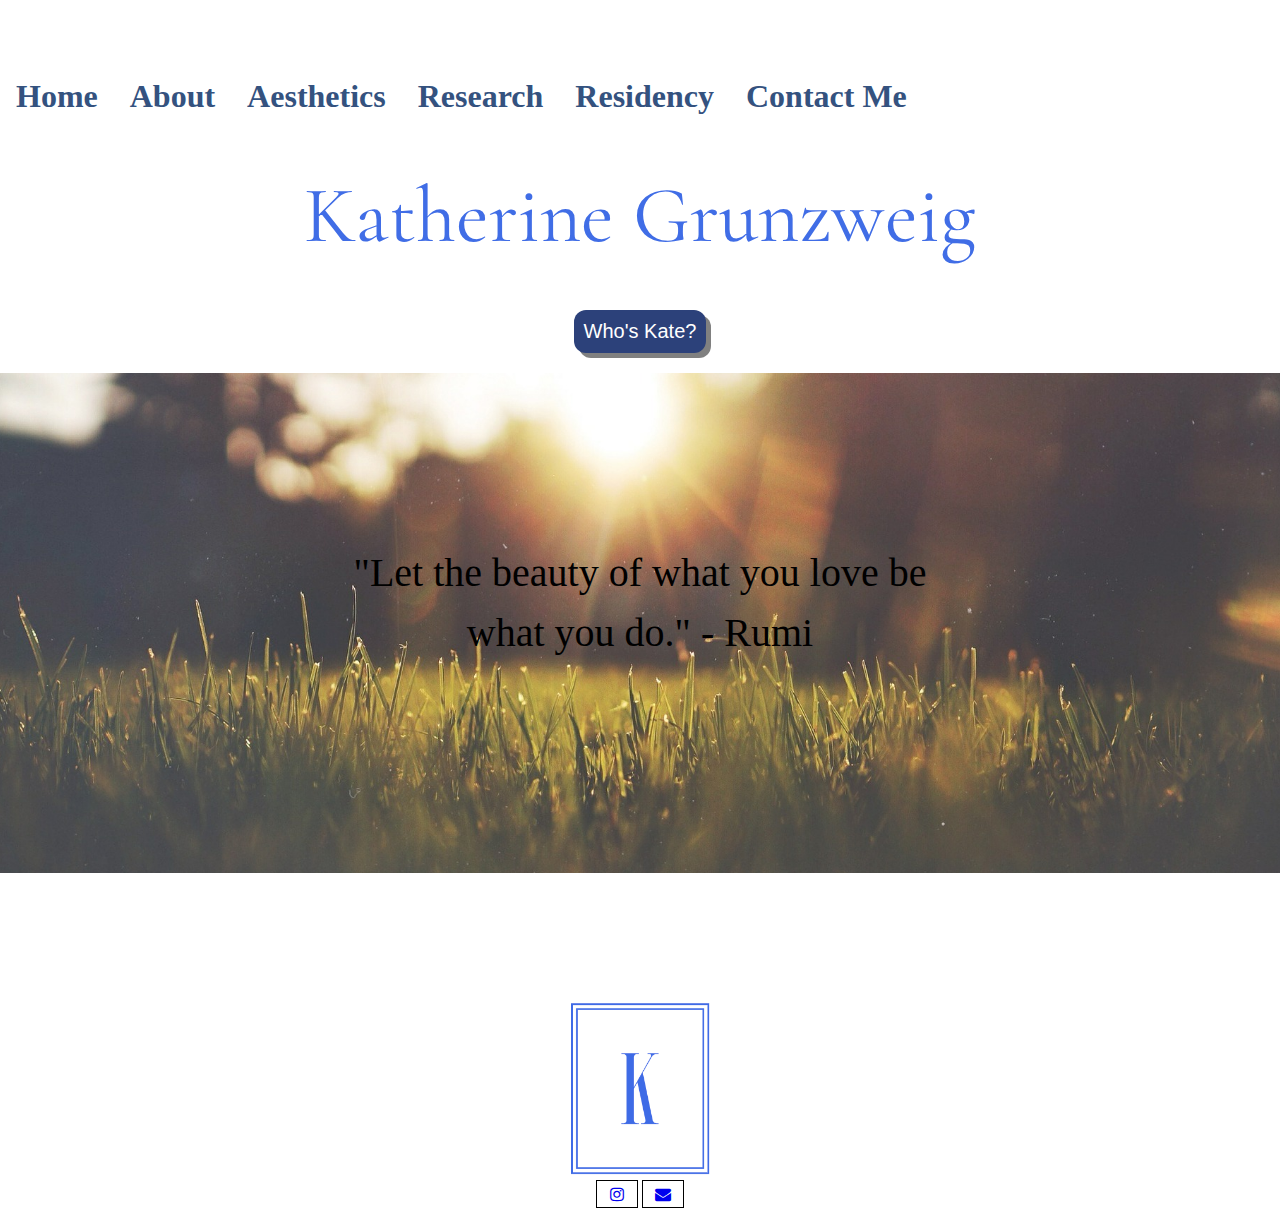
<file: index.html>
<!DOCTYPE html>
<html lang="en" dir="ltr">
<head>
  <meta charset="utf-8">
  <meta name="viewport" content="width=device-width, initial-scale=1.0">
  <link rel="stylesheet" type="text/css" href="css/html5reset.css">
  <!-- <link rel="stylesheet" type="text/css" href="css/"> -->
  <link rel= "stylesheet" type= "text/css" href="css/style.css">
  <link rel="stylesheet" href="https://cdnjs.cloudflare.com/ajax/libs/font-awesome/4.7.0/css/font-awesome.min.css">
  <link href='https://fonts.googleapis.com/css?family=Cormorant%20Garamond' rel='stylesheet'>
  <title>Home</title>
  <script>
  var i = 0;
  var txt = "Hi! I'm Kate Grunzweig: MD Plastic Surgery Resident.  I'm a third year integrated resident in Cleveland, Ohio. Click around my website to see what I'm up to, the latest beauty product trends, and more!"; /* The text */
  var speed = 50; /* The speed/duration of the effect in milliseconds */

  function typeWriter() {
    if (i < txt.length) {
      document.getElementById("typewriter").innerHTML += txt.charAt(i);
      i++;
      setTimeout(typeWriter, speed);}
    }
      </script>
<!-- https://www.w3schools.com/howto/howto_js_typewriter.asp -->
<script>
function topnavfunc() {
  var x = document.getElementById("myTopnav");
  if (x.className === "topnav") {
    x.className += " responsive";
  } else {
    x.className = "topnav";
  }
}
// https://www.w3schools.com/howto/howto_js_topnav_responsive.asp
</script>
</head>

<body>

<header>
  <a href="#content" class="skip">Skip to content</a>
  <div class = "topnav" id="myTopnav">

      <a href = "index.html" class = "active">Home</a>
      <a href = "about.html" >About</a>
      <a href = "aesthetics.html">Aesthetics</a>
      <a href = "research.html">Research</a>
      <a href = "residency.html">Residency</a>
      <a href = "form.html">Contact Me</a>
      <a href="javascript:void(0);" class="icon" onclick="topnavfunc()" aria-label="hamburger">
    <i class="fa fa-bars"></i>
  </a>

  </div>
</header>

<main id="content">

  <h1>Katherine Grunzweig</h1>
  <div class= "hometext">
  <p id = "typewriter"></p>
  <button type = "button" onclick = "typeWriter()">Who's Kate?</button>
<!-- https://www.w3schools.com/howto/howto_js_typewriter.asp --></div>
  <br>
  <div class = "hometext">
  </div>
  <div class = "parallax">
  <div class = "text-box"><h2>"Let the beauty of what you love be what you do." - Rumi </h2>
  </div>

  </div>





</main>

<footer>

  <img src="images/browsericon.png" class = "image3" alt = "Kate's icon">
  <a href="https://www.instagram.com/drkaty.plasticsurgery/" class="fa fa-instagram" aria-label="instagram"></a>
  <a href="mailto:k.a.grunzweig@gmail.com" class="fa fa-envelope" aria-label="email"></a>

</footer>
</body>
</html>
</file>
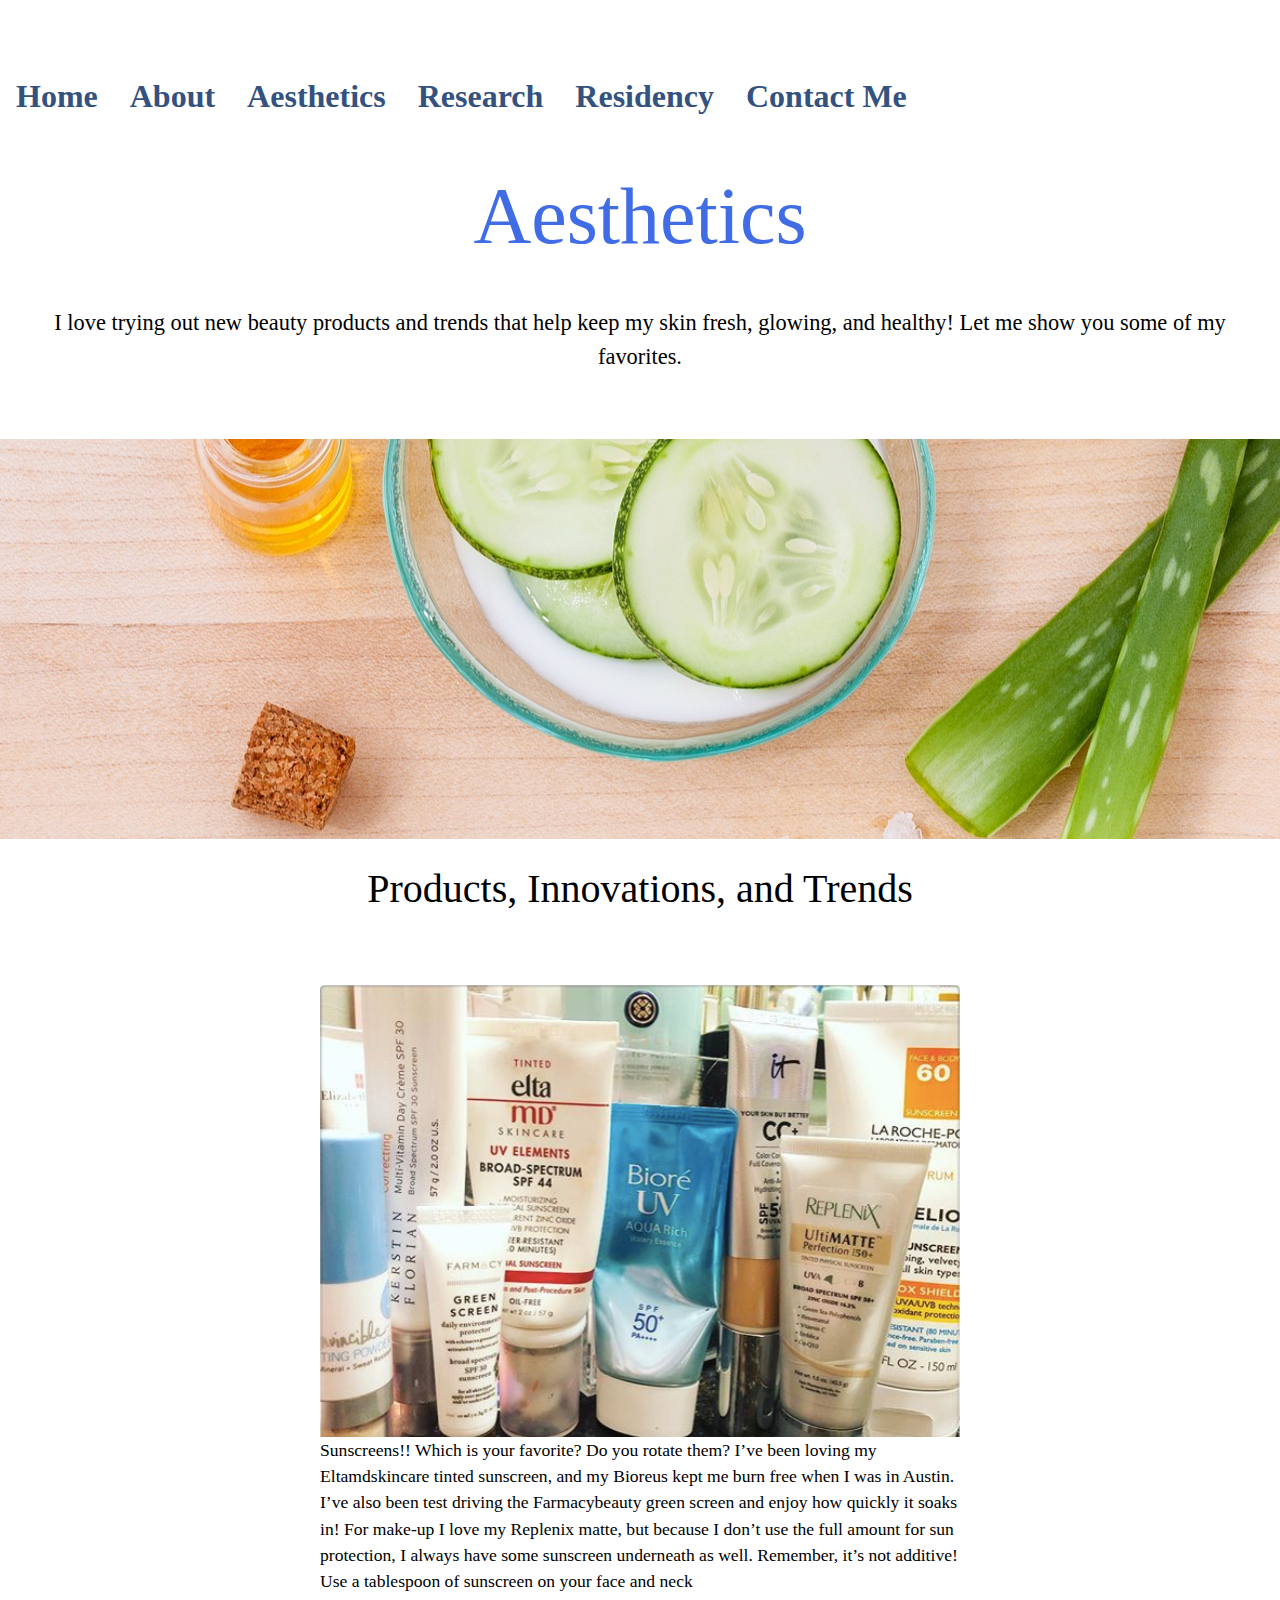
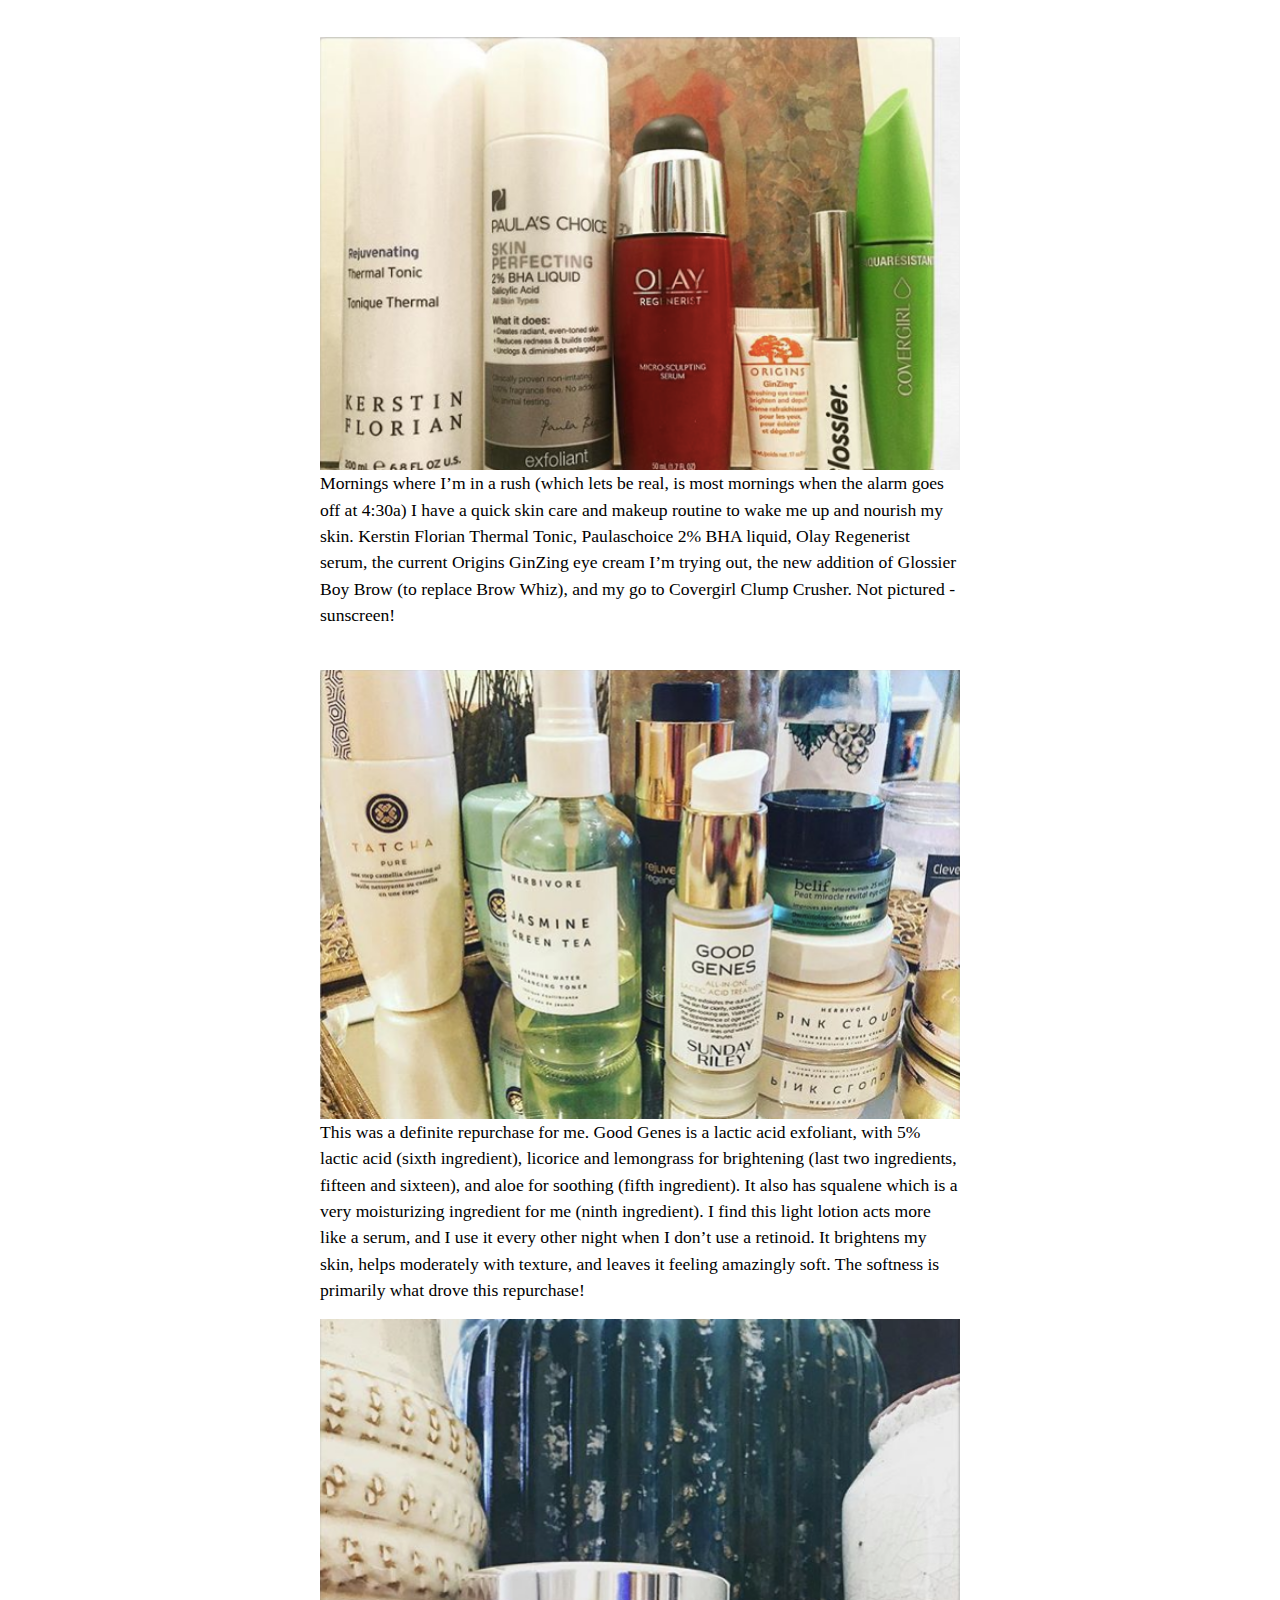
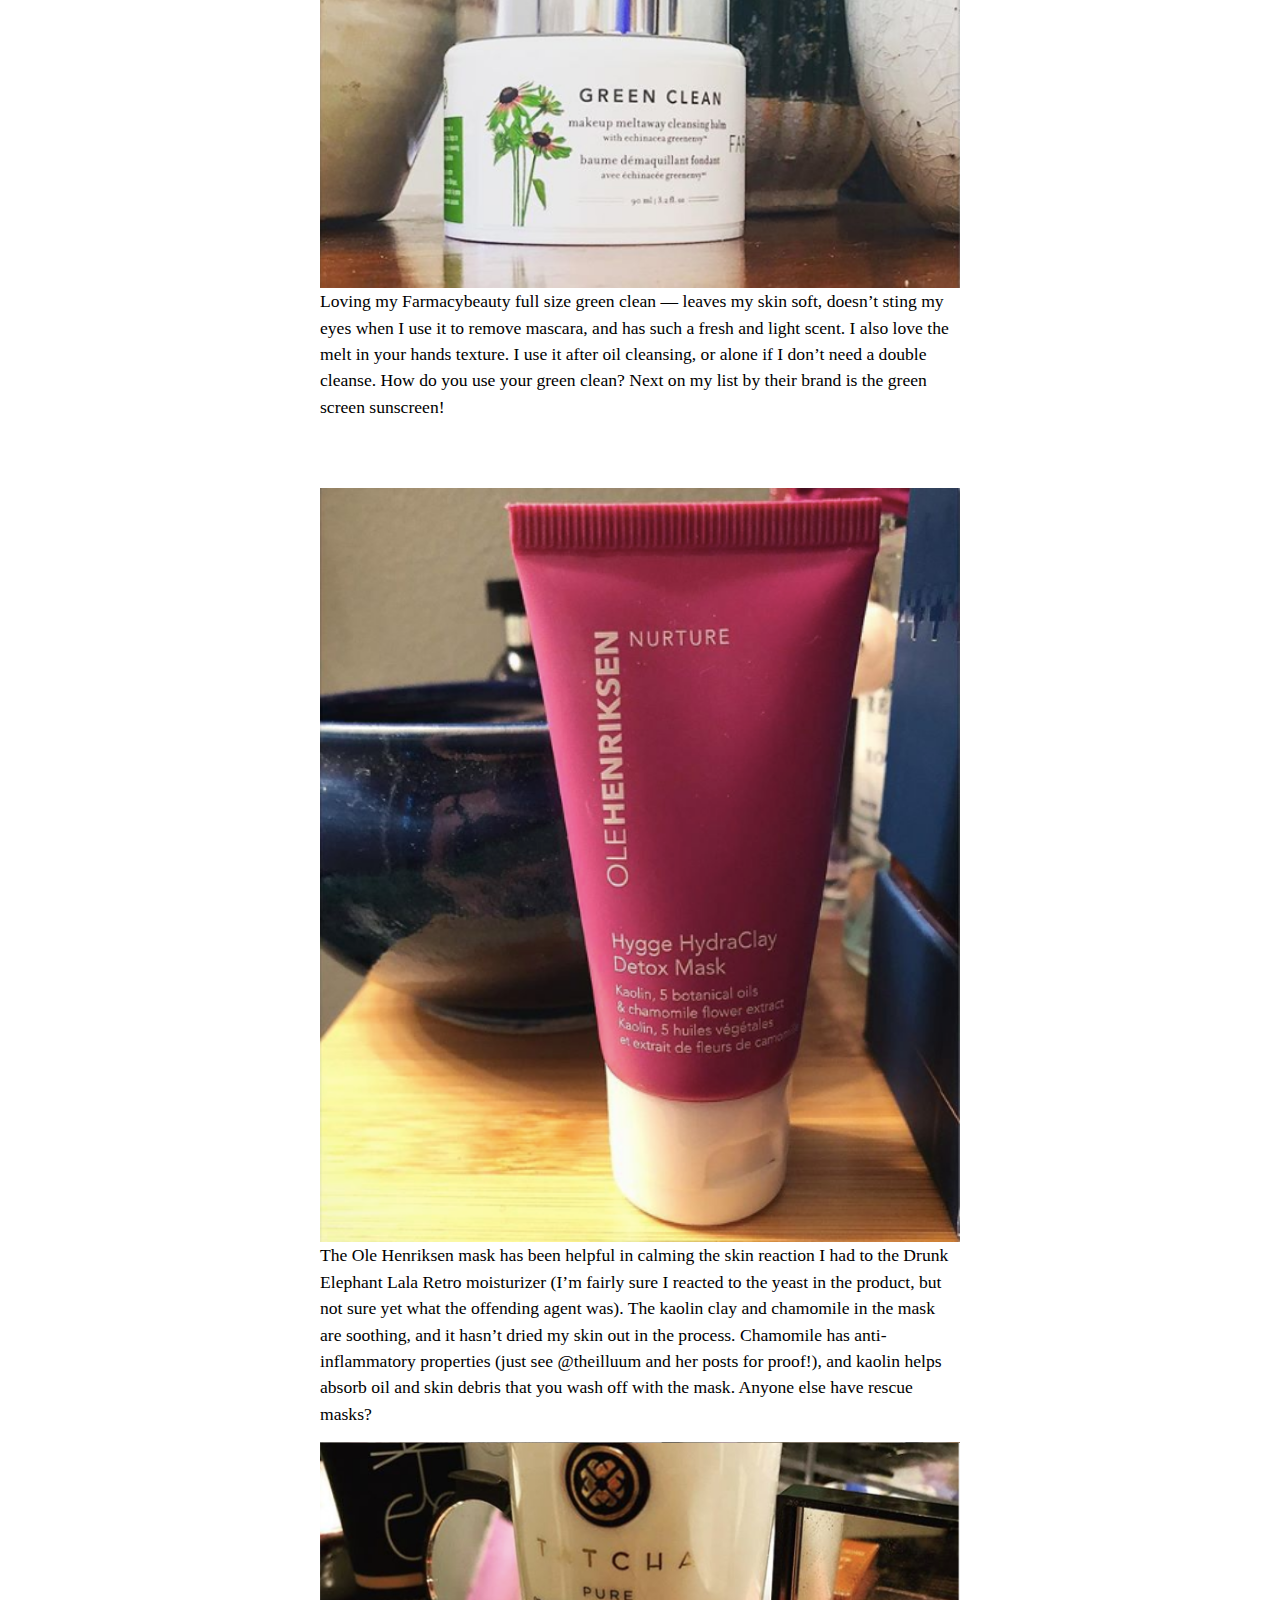
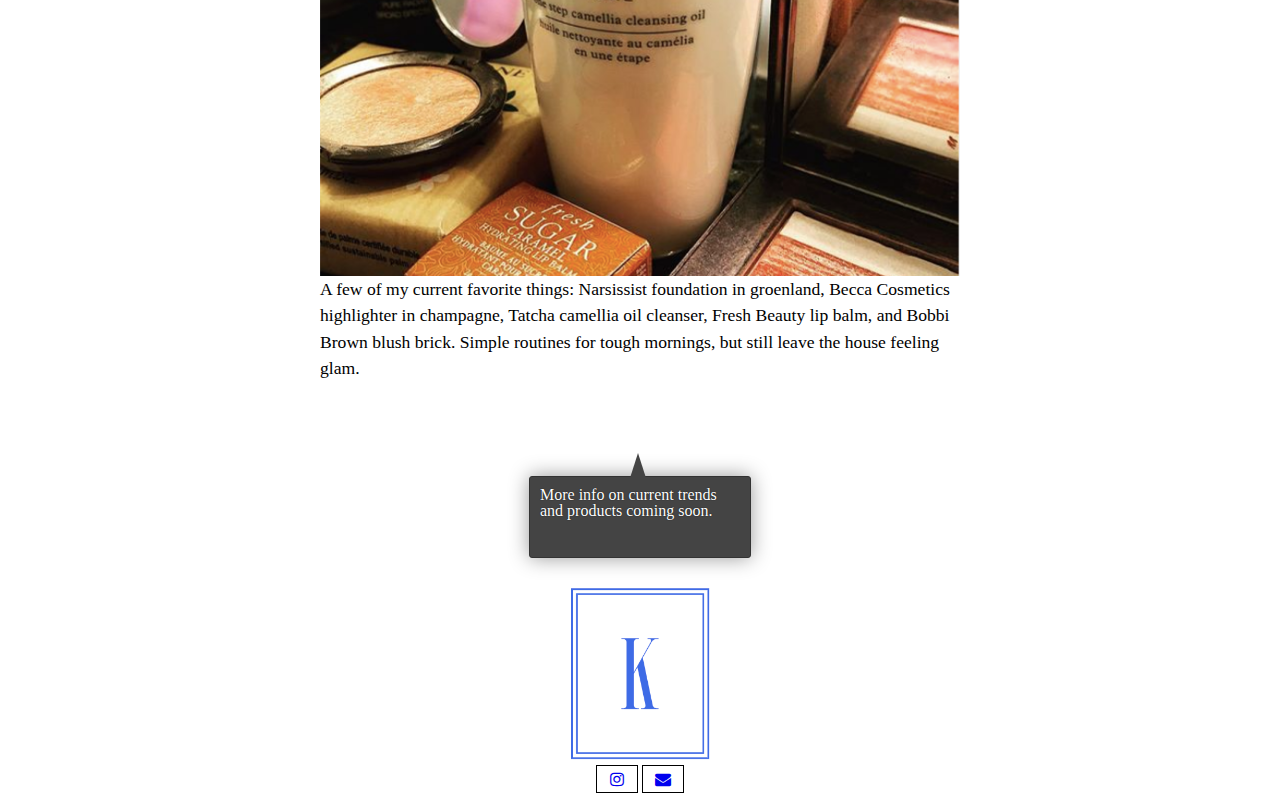
<file: aesthetics.html>
<!DOCTYPE html>
<html lang="en" dir="ltr">
  <head>
    <meta charset="utf-8">
    <meta name="viewport" content="width=device-width, initial-scale=1.0">
    <link rel="stylesheet" type="text/css" href="css/html5reset.css">
    <!-- <link rel="stylesheet" type="text/css" href="css/"> -->
    <link rel= "stylesheet" type= "text/css" href="css/style.css">
    <link rel="stylesheet" href="https://cdnjs.cloudflare.com/ajax/libs/font-awesome/4.7.0/css/font-awesome.min.css">
    <title>Aesthetics</title>
    <script>
    function topnavfunc() {
      var x = document.getElementById("myTopnav");
      if (x.className === "topnav") {
        x.className += " responsive";
      } else {
        x.className = "topnav";
      }
    }
    // https://www.w3schools.com/howto/howto_js_topnav_responsive.asp
    </script>
  </head>

  <body>

  <header>
    <a href="#content" class="skip">Skip to content</a>
    <div class = "topnav" id="myTopnav">

        <a href = "index.html" >Home</a>
        <a href = "about.html" >About</a>
        <a href = "aesthetics.html" class = "active" >Aesthetics</a>
        <a href = "research.html">Research</a>
        <a href = "residency.html">Residency</a>
        <a href = "form.html">Contact Me</a>
        <a href="javascript:void(0);" class="icon" onclick="topnavfunc()" aria-label="hamburger">
      <i class="fa fa-bars"></i>
    </a>

    </div>
  </header>

  <h1>Aesthetics</h1>
  <div class ="subheading">I love trying out new beauty products and trends that help keep my skin fresh, glowing, and healthy!  Let me show you some of my favorites.</div>
  <br>
  <main id="content">
  <div class = "aestheticsimage">
  </div>
  <h2>Products, Innovations, and Trends</h2>
  <br>
  <table class = "productgallery">
  <tr><td><img src="images/elta.jpeg"  alt = "Photo of Elta beauty product"/></td></tr>
  <tr><td class = "caption"> Sunscreens!! Which is your favorite? Do you rotate them? I’ve been loving my Eltamdskincare tinted sunscreen, and my Bioreus kept me burn free when I was in Austin. I’ve also been test driving the Farmacybeauty green screen and enjoy how quickly it soaks in! For make-up I love my Replenix matte, but because I don’t use the full amount for sun protection, I always have some sunscreen underneath as well. Remember, it’s not additive! Use a tablespoon of sunscreen on your face and neck </td></tr>

  <tr><td><img src="images/florian.jpeg" alt = "Photo of Florian beauty product"/></td></tr>
  <tr><td class = "caption">Mornings where I’m in a rush (which lets be real, is most mornings when the alarm goes off at 4:30a) I have a quick skin care and makeup routine to wake me up and nourish my skin. Kerstin Florian Thermal Tonic, Paulaschoice 2% BHA liquid, Olay Regenerist serum, the current Origins GinZing eye cream I’m trying out, the new addition of Glossier Boy Brow (to replace Brow Whiz), and my go to Covergirl Clump Crusher. Not pictured - sunscreen! </td></tr>
  <tr><td><img src="images/goodgenes.jpeg" alt = "Good Genes beauty product"/></td></tr>
  <tr><td class = "caption">This was a definite repurchase for me. Good Genes is a lactic acid exfoliant, with 5% lactic acid (sixth ingredient), licorice and lemongrass for brightening (last two ingredients, fifteen and sixteen), and aloe for soothing (fifth ingredient). It also has squalene which is a very moisturizing ingredient for me (ninth ingredient). I find this light lotion acts more like a serum, and I use it every other night when I don’t use a retinoid. It brightens my skin, helps moderately with texture, and leaves it feeling amazingly soft. The softness is primarily what drove this repurchase! </td></tr>
  <tr><td><img src="images/greenclean.jpeg" alt = "Greenclean mask"/></td></tr>
  <tr><td class = "caption">Loving my Farmacybeauty full size green clean — leaves my skin soft, doesn’t sting my eyes when I use it to remove mascara, and has such a fresh and light scent. I also love the melt in your hands texture. I use it after oil cleansing, or alone if I don’t need a double cleanse. How do you use your green clean? Next on my list by their brand is the green screen sunscreen! </td></tr>
  <tr><td><img src="images/mask.jpeg" alt = "Face mask"/></td></tr>
  <tr><td class = "caption">The Ole Henriksen mask has been helpful in calming the skin reaction I had to the Drunk Elephant Lala Retro moisturizer (I’m fairly sure I reacted to the yeast in the product, but not sure yet what the offending agent was). The kaolin clay and chamomile in the mask are soothing, and it hasn’t dried my skin out in the process. Chamomile has anti-inflammatory properties (just see @theilluum and her posts for proof!), and kaolin helps absorb oil and skin debris that you wash off with the mask. Anyone else have rescue masks? </td></tr>
  <tr><td><img src="images/tatcha.jpeg" alt = "Tatcha beauty product"/></td></tr>
  <tr><td class = "caption">A few of my current favorite things: Narsissist foundation in groenland, Becca Cosmetics highlighter in champagne, Tatcha camellia oil cleanser, Fresh Beauty lip balm, and Bobbi Brown blush brick. Simple routines for tough mornings, but still leave the house feeling glam. </td></tr></table>

  <div class="callout top">More info on current trends and products coming soon. </div>



  </main>

  <footer>

    <img src="images/browsericon.png" class = "image3" alt = "Kate's icon">
    <a href="https://www.instagram.com/drkaty.plasticsurgery/" class="fa fa-instagram" aria-label="instagram"></a>
    <a href="mailto:k.a.grunzweig@gmail.com" class="fa fa-envelope" aria-label="email"></a>

  </footer>
  </body>
</html>
</file>
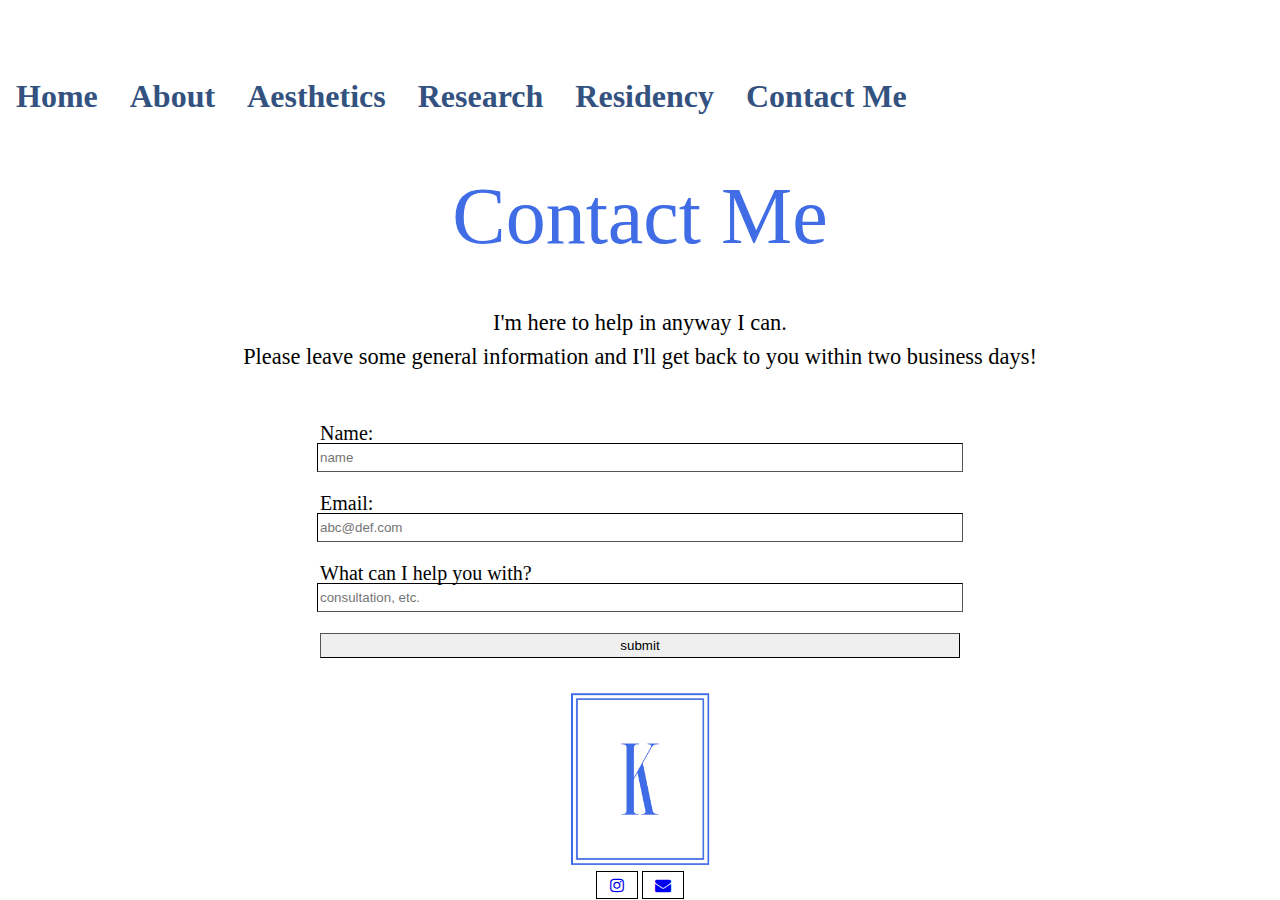
<file: form.html>
<!DOCTYPE html>
<html lang="en" dir="ltr">
  <head>
    <meta charset="utf-8">
    <meta name="viewport" content="width=device-width, initial-scale=1.0">
    <link rel="stylesheet" type="text/css" href="css/html5reset.css">
    <!-- <link rel="stylesheet" type="text/css" href="css/"> -->
    <link rel= "stylesheet" type= "text/css" href="css/style.css">
    <link rel="stylesheet" href="https://cdnjs.cloudflare.com/ajax/libs/font-awesome/4.7.0/css/font-awesome.min.css">
    <title>Form</title>
    <script>
    function checkForm(){
      var submit = true
      if (document.getElementById("name").value.length == 0) {
              document.getElementById("nameError").style.display = "block";
              console.log("no name");
              submit = false;

      }
      if (document.getElementById("name").value.length != 0){
        document.getElementById("nameError").style.display =  "none";

      }
      if (document.getElementById("email").value.length == 0) {
        document.getElementById("emailError").style.display = "block";
        console.log("no email");
        submit = false;
        return submit;
      }
      if (document.getElementById("email").value.length != 0){
        document.getElementById("addressError").style.display =  "none";
        return submit;
      }
      if (document.getElementById("reason").value.length == 0) {
        document.getElementById("reasonError").style.display = "block";
        console.log("no reason");
        submit = false;
        return submit;
      }
      if (document.getElementById("reason").value.length != 0){
        document.getElementById("reasonError").style.display =  "none";
        return submit;
      }
      else{return submit;}
      // Write a function that displays the appropriate error message(s) if a field is left blank.  Make sure the form action is not performed if either field is blank.
    }
    </script>
    <script>
    function topnavfunc() {
      var x = document.getElementById("myTopnav");
      if (x.className === "topnav") {
        x.className += " responsive";
      } else {
        x.className = "topnav";
      }
    }
    // https://www.w3schools.com/howto/howto_js_topnav_responsive.asp
    </script>
  </head>
  <body>
    <header>
    <a href="#content" class="skip">Skip to content</a>
    <div class = "topnav" id="myTopnav">

        <a href = "index.html" >Home</a>
        <a href = "about.html" >About</a>
        <a href = "aesthetics.html">Aesthetics</a>
        <a href = "research.html">Research</a>
        <a href = "residency.html">Residency</a>
        <a href = "form.html" class = "active" >Contact Me</a>
        <a href="javascript:void(0);" class="icon" onclick="topnavfunc()" aria-label="hamburger">
      <i class="fa fa-bars"></i>
    </a>

    </div>
</header>
    <main id="content">
    <h1>Contact Me</h1>
    <div class = "subheading">I'm here to help in anyway I can.<br> Please leave some general information and I'll get back to you within two business days!</div>
    <form action="https://formspree.io/elisabeth.8.fellowes@gmail.com" method = "post" onsubmit="return checkForm();">
      <fieldset>
        <label for = "name"> Name: </label>
        <input type = "text" id = "name" name = "name" placeholder = "name"><br>
        <p class="errorMsg" id="nameError">Please enter your name above!</p>
        <label for = "email"> Email: </label>
        <input type = "email" id = "email" name = "email" placeholder = "abc@def.com"><br>
        <p class="errorMsg" id="emailError">Please enter your email above!</p>
        <label for = "reason"> What can I help you with? </label>
        <input type = "text" id = "reason" name = "reason" placeholder = "consultation, etc."><br>
        <p class="errorMsg" id="reasonError">Please provide a reason for contacting.</p>
        <input type = "submit" value = "submit" >

      </fieldset>

    </form>
    </main>
    <footer>

      <img src="images/browsericon.png" class = "image3" alt = "Kate's icon">
      <a href="https://www.instagram.com/drkaty.plasticsurgery/" class="fa fa-instagram" aria-label="instagram"></a>
      <a href="mailto:k.a.grunzweig@gmail.com" class="fa fa-envelope" aria-label="email"></a>

    </footer>
  </body>
</html>
</file>
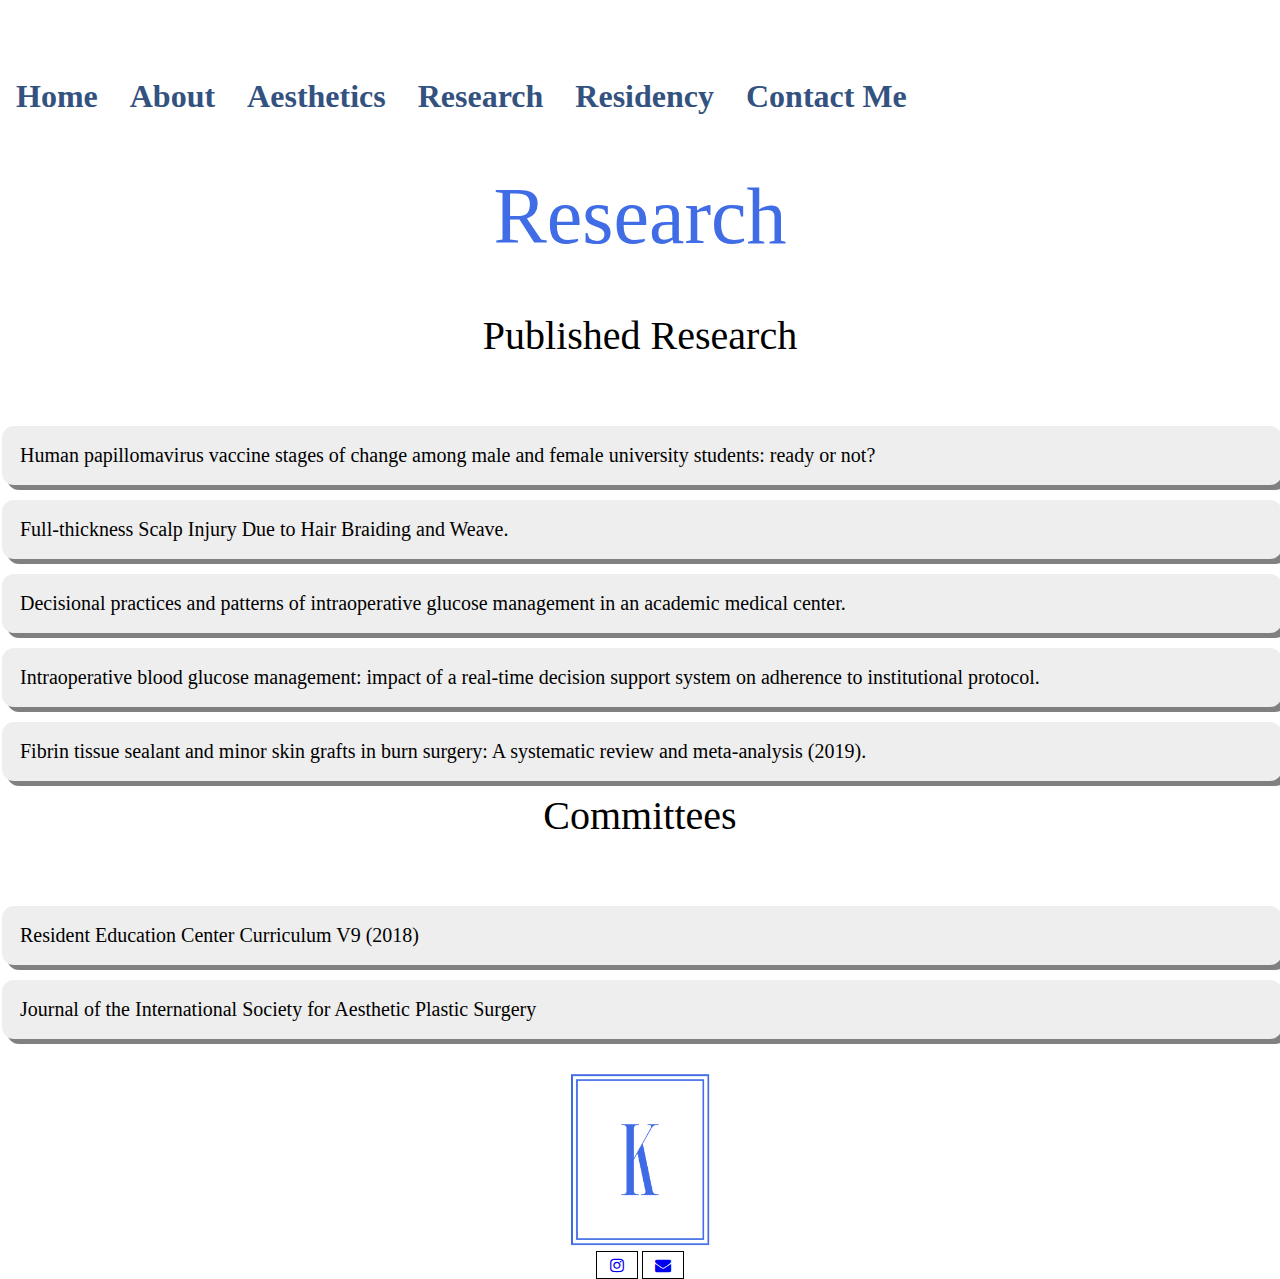
<file: research.html>
<!DOCTYPE html>
<html lang="en" dir="ltr">
  <head>
    <meta charset="utf-8">
    <meta name="viewport" content="width=device-width, initial-scale=1.0">
    <link rel="stylesheet" type="text/css" href="css/html5reset.css">
    <!-- <link rel="stylesheet" type="text/css" href="css/"> -->
    <link rel= "stylesheet" type= "text/css" href="css/style.css">
    <link rel="stylesheet" href="https://cdnjs.cloudflare.com/ajax/libs/font-awesome/4.7.0/css/font-awesome.min.css">
    <title>Research</title>
    <script src="https://ajax.googleapis.com/ajax/libs/jquery/3.3.1/jquery.min.js"></script>

    <script>
    var acc = document.getElementsByClassName("accordion");
    var i;

    for (i = 0; i < acc.length; i++) {
      acc[i].addEventListener("click", function() {
        this.classList.toggle("active");
        var panel = this.nextElementSibling;

    if (panel.style.display === "block") {
      panel.style.display = "none";
    } else {
      panel.style.display = "block";
    }
  });
}
</script>
<!-- https://www.w3schools.com/howto/tryit.asp?filename=tryhow_js_accordion-->
<script>
function topnavfunc() {
  var x = document.getElementById("myTopnav");
  if (x.className === "topnav") {
    x.className += " responsive";
  } else {
    x.className = "topnav";
  }
}
// https://www.w3schools.com/howto/howto_js_topnav_responsive.asp
</script>
  </head>
  <body>
    <header>
    <a href="#content" class="skip">Skip to content</a>
    <div class = "topnav" id="myTopnav">

        <a href = "index.html" >Home</a>
        <a href = "about.html" >About</a>
        <a href = "aesthetics.html">Aesthetics</a>
        <a href = "research.html" class = "active" >Research</a>
        <a href = "residency.html">Residency</a>
        <a href = "form.html" >Contact Me</a>
        <a href="javascript:void(0);" class="icon" onclick="topnavfunc()" aria-label="hamburger">
      <i class="fa fa-bars"></i>
    </a>

    </div>
</header>
    <h1>Research</h1>
    <main id ="content">
    <h2>Published Research</h2>

    <button class="accordion">Human papillomavirus vaccine stages of change among male and female university students: ready or not?</button>
    <div class="panel">
      <p>Patel, D. A., Grunzweig, K. A., Zochowski, M. K., Dempsey, A. F., Carlos, R. C., & Dalton, V. K. (2013). Human papillomavirus vaccine stages of change among male and female university students: ready or not? Journal of American College Health, 61(6), 336-346. doi:10.1080/07448481.2013.811244</p>
    </div>

    <button class="accordion">Full-thickness Scalp Injury Due to Hair Braiding and Weave.</button>
    <div class="panel">
      <p>Grunzweig K, & Keys KA (2015). Full-thickness Scalp Injury Due to Hair Braiding and Weave. Plast Reconstr Surg Glob Open, 3(8), e477. doi:10.1097/GOX.0000000000000456</p>
    </div>

    <button class="accordion">Decisional practices and patterns of intraoperative glucose management in an academic medical center.</button>
    <div class="panel">
      <p>Grunzweig, K., Nair, B. G., Peterson, G. N., Horibe, M., Neradilek, M. B., Newman, S. F., . . . Hirsch, I. B. (2016). Decisional practices and patterns of intraoperative glucose management in an academic medical center. Journal of Clinical Anesthesia, 32, 214-223. doi:10.1016/j.jclinane.2016.02.027</p>
    </div>

    <button class="accordion">Intraoperative blood glucose management: impact of a real-time decision support system on adherence to institutional protocol.</button>
    <div class="panel">
      <p>Nair, B. G., Grunzweig, K., Peterson, G. N., Horibe, M., Neradilek, M. B., Newman, S. F., . . . Patchen Dellinger, E. (2016). Intraoperative blood glucose management: impact of a real-time decision support system on adherence to institutional protocol. Journal of Clinical Monitoring and Computing, 30(3), 301-312. doi:10.1007/s10877-015-9718-3</p>
    </div>

    <button class="accordion">Fibrin tissue sealant and minor skin grafts in burn surgery: A systematic review and meta-analysis (2019).</button>
    <div class="panel">
      <p>Grunzweig, K.A., Ascha, M., Kumar, A.R. Fibrin tissue sealant and minor skin grafts in burn surgery: A systematic review and meta-analysis (2019). Journal of Plastic Reconstructive and Aesthetic Surgery. Epub ahead of Print. doi: 10.1016/j.bjps.2018.12.036</p>
    </div>

    <h2>Committees</h2>
    <button class="accordion">Resident Education Center Curriculum V9 (2018)</button>
    <div class="panel">
      <p>Plastic Surgery Education Network: Resident Education Center Curriculum V9 (2018) – Face and Neck Lift. Faculty mentor: Dr. Ali Totonchi.</p>
    </div>
    <button class="accordion">Journal of the International Society for Aesthetic Plastic Surgery</button>
    <div class="panel">
      <p>Resident Board Member: Aesthetic Plastic Surgery, Journal of the International Society for Aesthetic Plastic Surgery.  (2018 – current).</p>
    </div>



    </main>



    <footer>

      <img src="images/browsericon.png" class = "image3" alt = "Kate's icon">
      <a href="https://www.instagram.com/drkaty.plasticsurgery/" class="fa fa-instagram" aria-label="instagram"></a>
      <a href="mailto:k.a.grunzweig@gmail.com" class="fa fa-envelope" aria-label="email"></a>

    </footer>
  </body>
</html>
</file>
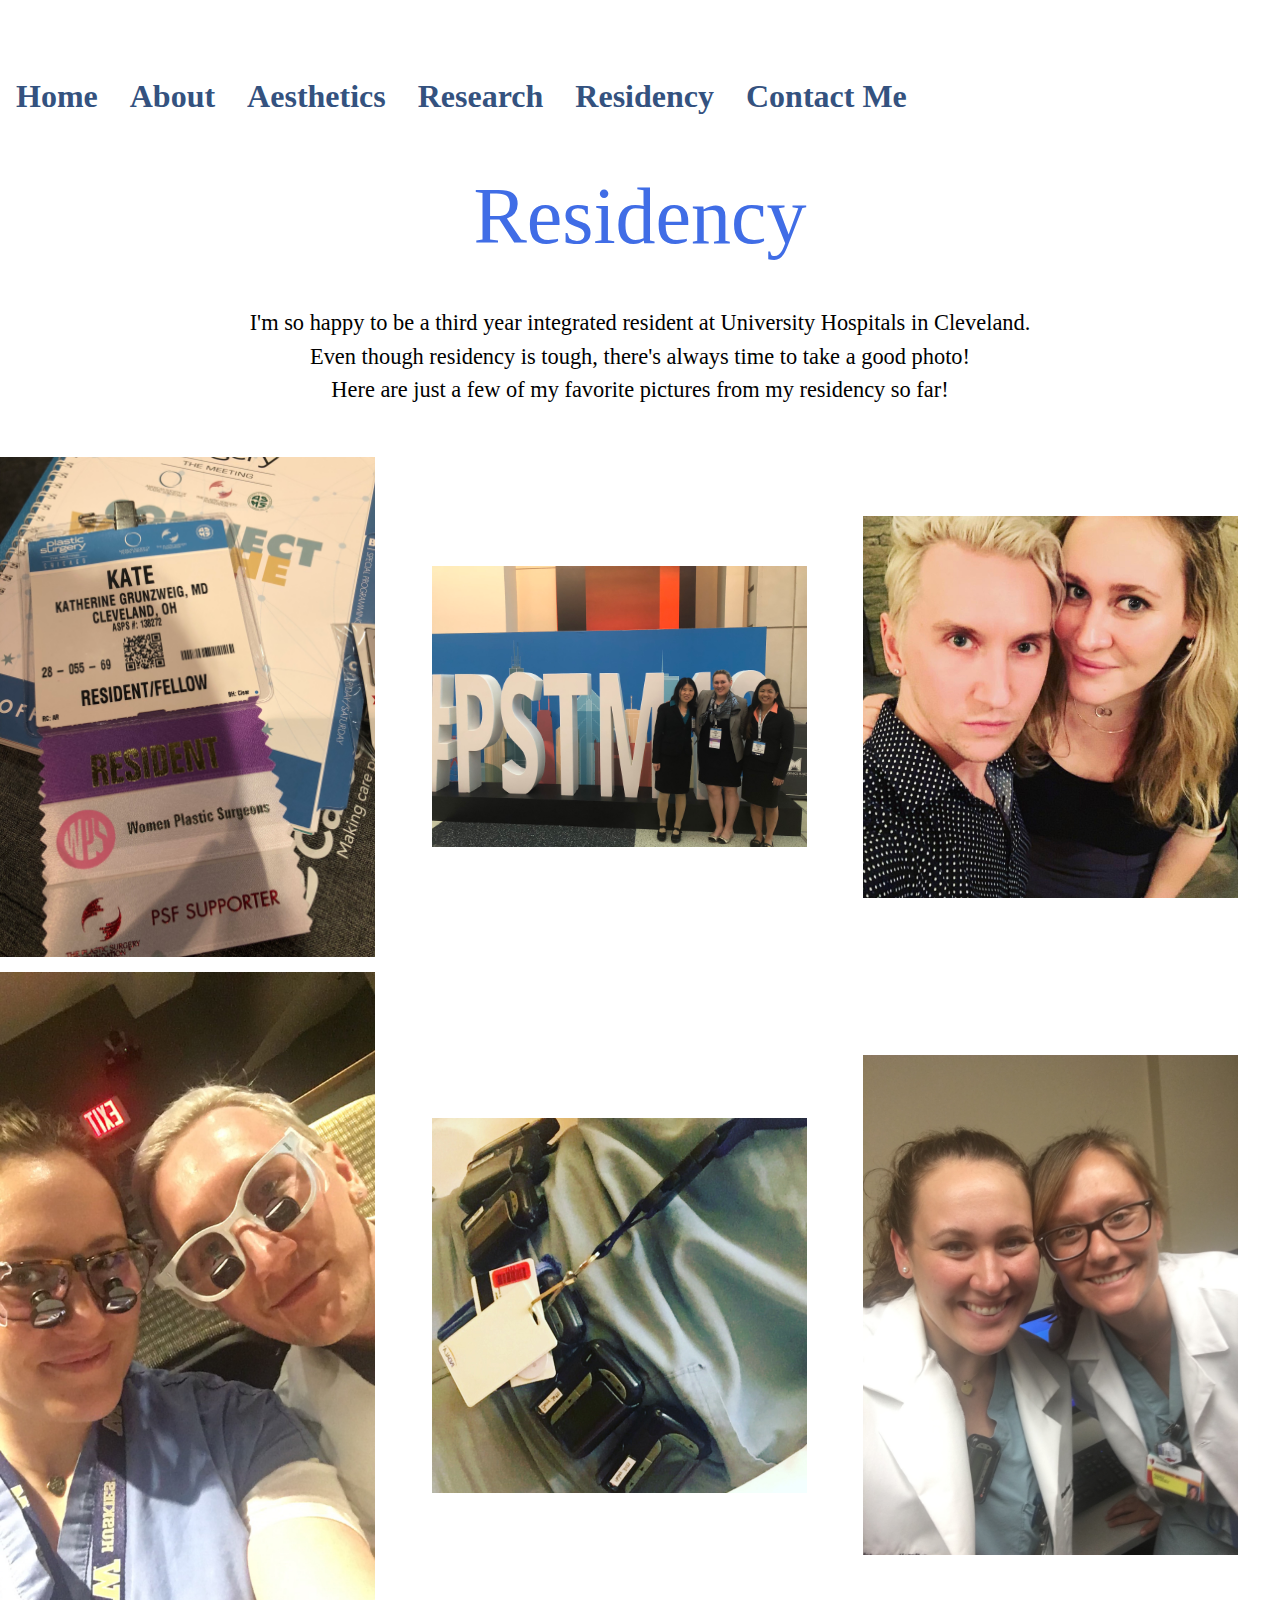
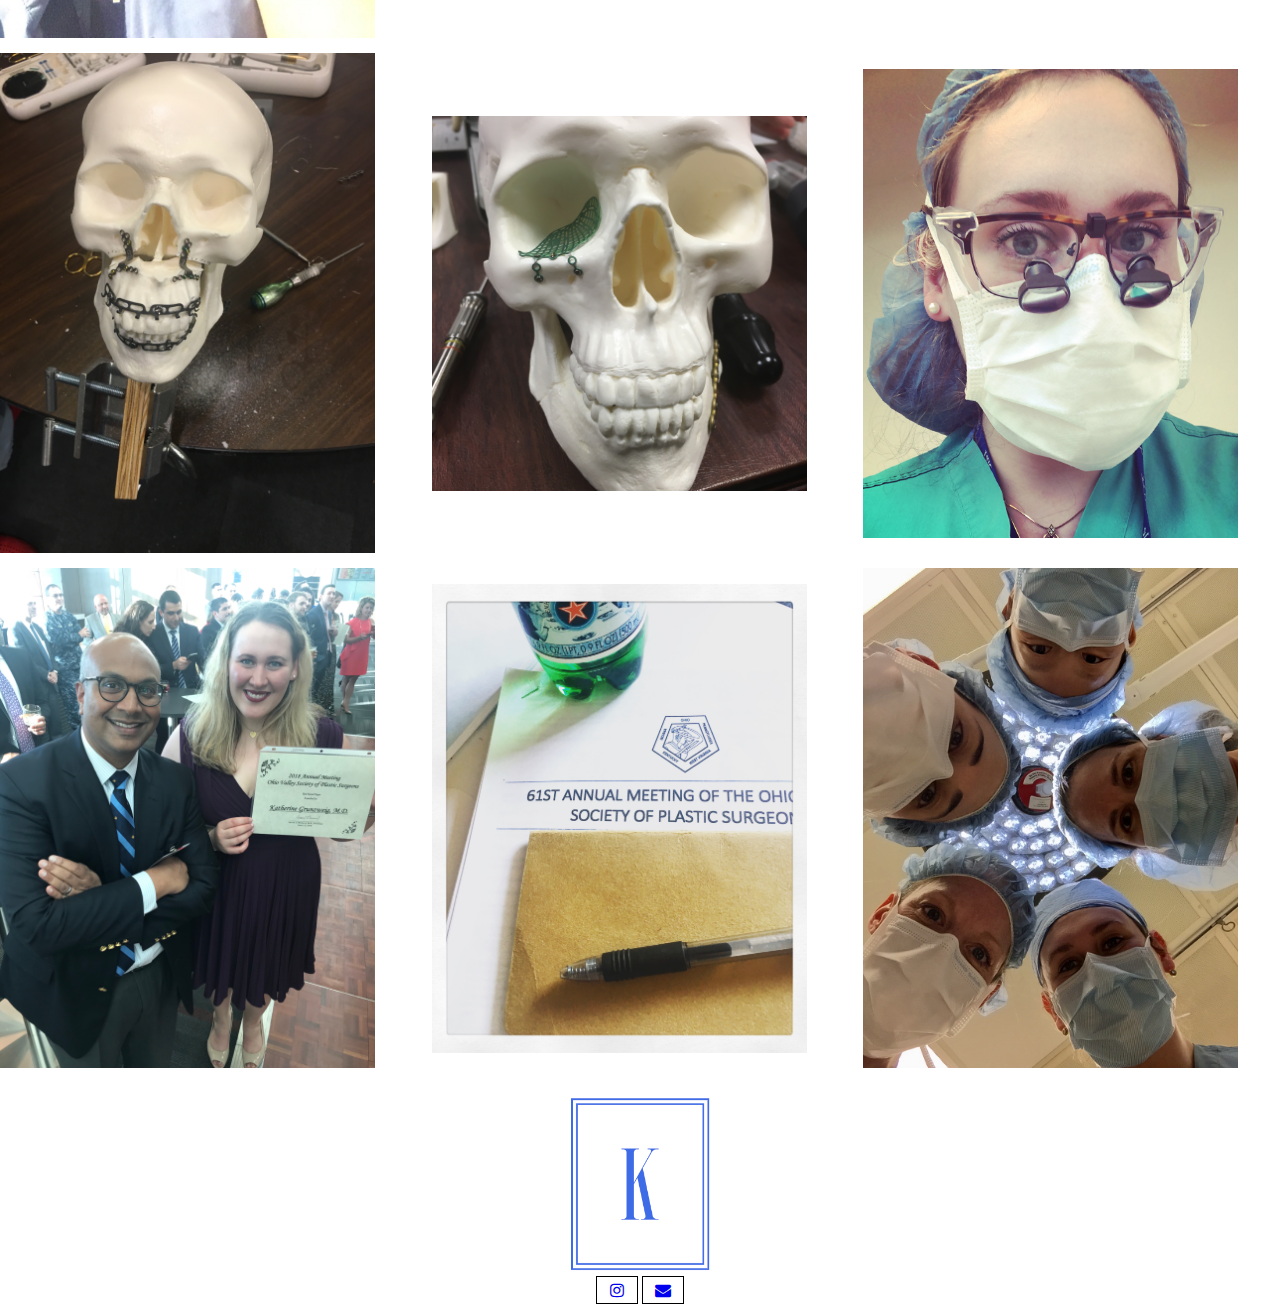
<file: residency.html>
<!DOCTYPE html>
<html lang="en" dir="ltr">
  <head>
    <meta charset="utf-8">
    <meta name="viewport" content="width=device-width, initial-scale=1.0">
    <link rel="stylesheet" type="text/css" href="css/html5reset.css">
    <!-- <link rel="stylesheet" type="text/css" href="css/"> -->
    <link rel= "stylesheet" type= "text/css" href="css/style.css">
    <link rel="stylesheet" href="https://cdnjs.cloudflare.com/ajax/libs/font-awesome/4.7.0/css/font-awesome.min.css">
    <title>Residency</title>

    <script>
    function topnavfunc() {
      var x = document.getElementById("myTopnav");
      if (x.className === "topnav") {
        x.className += " responsive";
      } else {
        x.className = "topnav";
      }
    }
    // https://www.w3schools.com/howto/howto_js_topnav_responsive.asp
    </script>
  </head>
  <body>
  <header>
    <a href="#content" class="skip">Skip to content</a>
    <div class = "topnav" id="myTopnav">

        <a href = "index.html" >Home</a>
        <a href = "about.html" >About</a>
        <a href = "aesthetics.html">Aesthetics</a>
        <a href = "research.html">Research</a>
        <a href = "residency.html" class = "active" >Residency</a>
        <a href = "form.html" >Contact Me</a>
        <a href="javascript:void(0);" class="icon" onclick="topnavfunc()" aria-label="hamburger">
      <i class="fa fa-bars"></i>
    </a>

    </div>
    </header>

    <h1>Residency</h1>
    <main id="content">
      <div class = "subheading">I'm so happy to be a third year integrated resident at University Hospitals in Cleveland.
      <br>Even though residency is tough, there's always time to take a good photo!
      <br>Here are just a few of my favorite pictures from my residency so far!</div>

    <div class = "content">
    <div class = "gallery">
    <img src="images/ASPSmeeting2018.jpeg"  alt = "ASPS meeting"/>
    <img src="images/ASPSmeetingwomenresidents.jpeg" alt = "ASPS women residents"/>
    <img src="images/coresidents.jpeg" alt = "co-residents"/>
    <img src="images/Internyearandnewloupes.jpeg" alt = "Interns and new loupes"/>
    <img src="images/internyearnightfloat.jpeg" alt = "Interns night float"/>
    <img src="images/Internyear.jpeg" alt = "Interns"/>
    <img src="images/learningtoplate2.jpeg" alt = "Learning to plate #2"/>
    <img src="images/learningtoplate.jpeg" alt = "Learnign to plate"/>
    <img src="images/Loupes.jpeg" alt = "Loupes"/>
    <img src="images/OVSPS2018award.jpeg" alt = "Award from OVSPS"/>
    <img src="images/OVSPS2018.jpeg" alt = "OVSPS 2018"/>
    <img src="images/Womensurgeons.jpeg" alt = "women surgeons"/>
    </div>
  </div>
    </main>

    <footer>

      <img src="images/browsericon.png" class = "image3" alt = "Kate's icon">
      <a href="https://www.instagram.com/drkaty.plasticsurgery/" class="fa fa-instagram" aria-label="instagram"></a>
      <a href="mailto:k.a.grunzweig@gmail.com" class="fa fa-envelope" aria-label="email"></a>

    </footer>
  </body>
</html>
</file>
<file: css/style.css>
/* TEXT STYLES  */
body{
    background-color:White;
    margin-top: 50px;
}

li{
	text-decoration: none;
	display:inline;
	background-color: White;
  font-family: garamond;
	color: #121E40;
}
.productgallery{
  display: block;
  margin-left: auto;
  margin-right: auto;
  width: 50%;
}
.caption {

  font-size: 110%;
  text-align: left;
  width: 50%;
  line-height: 1.5;
  font-family: garamond;
  height: 200px;
}
.hometext {
  text-align: center;
  font-size: 150%;
  justify-content: center;
  align-content: center;
}
/* SKIP TO CONTENT STYLES  */
a.skip{
	padding:10px;
	text-decoration: none;
  color: #34527F;
	position: relative;
    top: -80px;
    transition: top ease-in 2s;
}

a.skip:focus{
	background-color: white;
  color: black;
	top: -20px;
	border: 1px solid black;
}
/* HEADING STYLES  */
h1{
  color: #406de6;
  font-weight: 400;
  text-align: center;
  font-family: 'Cormorant Garamond';
  font-size: 110px;
  line-height: 1;
  padding-top: 50px;
  padding-bottom: 50px;
}
h2{
  color:black;
  font-weight: 400;
  text-align:center;
  justify-content: center;
  font-family: garamond;
  font-size: 30px;
  line-height: 1.5;
  margin-bottom: 50px;

}
.subheading {
  text-align: center;
  font-size: 140%;
  margin-bottom: 50px;
  margin-right: 10px;
  margin-left: 10px;
  line-height: 1.5;
}
  .current{
    text-decoration: none;
    color: #121E40;
    background-color: grey;

  }

}

.container {
  position: relative;
  text-align: center;
  color: white;
}
/* IMAGE STYLES  */
.aestheticsimage {
  background-image: url("../images/aesthetics.jpg");
  height:400px;
  background-attachment: fixed;
  background-position: center;
  background-repeat: no-repeat;
  margin-bottom: 20px;
  }
}
.image1 {

  max-width: 100%;
  height: auto;
}
.image2 {
  display: block;
  margin-left: auto;
  margin-right: auto;
  width: auto;
  height: 600px;
}
.image3 {
  display: block;
  margin-left: auto;
  margin-right: auto;
  width: 12vw;
}

/* PARALLAX STYLE */
.text-box{
  height: 60px;
  padding: 200px;
  text-align: center;
  margin: 0 auto;
  background-color: inherit;
}

.parallax {
  background-image: url("../images/grass.jpg");
  background-attachment: fixed;
  height: 500px;
  margin-bottom: 100px;
  background-position: center;
  background-repeat: no-repeat;
  background-size: cover;
}
/* https://www.w3schools.com/howto/howto_css_parallax.asp */
/* ICON STYLES */
.fa {
  padding: 5px;
  background-color: white;
  border-color: black;
  margin: 0 auto;
  border-style: solid;
  border-width: 1px;
  font-size: 30px;
  width: 30px;
  text-align: center;
  text-decoration: none;
}
.fa:hover {
  opacity: 0.7;
  background-color: #557eed;
}
/* FOOTER STYLE */
footer {
  padding-top: 25px;
  text-align: center;
  justify-content: center;
}

/* CALLOUT STYLES */
.callout {
	height: 60px;
	width: 200px;
  background-color: #444;
	position: relative;
	color: white;
	padding: 10px;
	border-radius: 3px;
	box-shadow: 0px 0px 20px #999;
	margin: 25px;
	min-height: 50px;
	border: 1px solid #333;
	text-shadow: 0 0 1px #000;
  margin: 0 auto;
}
.callout:before {
	content: "";
	width: 0px;
	height: 0px;
  left: 23px;
	top: -42px;
	border: 0.8em solid transparent;
	position: absolute;

}
.callout:after {
  content: "";
	position: absolute;
	width: 0;
	height: 0;
	left: 100px;
	top: -32px;
  border: 8px solid transparent;
  border-bottom: 25px solid #444;
  z-index: 5;
}
/* http://cssdeck.com/labs/bv45bh6p */

/* BUTTON STYLES */
button {
  background-color: #2c417a;
  color: white;
  border: 2px;
  text-align: center;
  font-size: 20px;
  margin: 4px 2px;
  padding: 10px 10px;
  box-shadow: 5px 5px grey;
  border-radius: 12px;

}
button:hover {
  opacity: 0.7;
  border: 10px;
  background-color: #557eed;
  color: white;
  box-shadow: 5px 5px grey;
}

/* INPUT FORM STYLES */
input{
  display: block;
  height: 25px;
  width: 50%;
  border-color:black;
  border-width: thin;
  margin-left: auto;
  margin-right: auto;
  margin-bottom: 5px;
}

input:focus, input:hover{
  background: grey;
}
label {
  font-size: 20px;
  margin-left: 25%;

}
.errorMsg {
  font-family: 'Cormorant Garamond';
  color:red;
  text-align: center;
  border-style: solid;
  border-width: 2px;
  width: 200px;
  margin-left: 25%;
  display:none; }

/* FLIP CARD STYLE */
.flip-card {
    background-color: transparent;
    width: 600px;
    height: 600px;
    perspective: 1000px;
    margin-left:28%;

  }

  .flip-card-inner {
    position: relative;
    width: 100%;
    height: 100%;
    text-align: center;
    transition: transform 0.6s;
    transform-style: preserve-3d;
    box-shadow: 0 4px 8px 0 rgba(0,0,0,0.2);
  }

  .flip-card:hover .flip-card-inner {
    transform: rotateY(180deg);
  }

  .flip-card-front, .flip-card-back {
    position: absolute;
    width: 100%;
    height: 100%;
    backface-visibility: hidden;
  }

  .flip-card-front {
    background-color: white;
    color: black;
    z-index: 2;
  }
  .flip-card-back {
    background-color: white;

    transform: rotateY(180deg);
    z-index: 1;
  }
/* https://www.w3schools.com/howto/howto_css_flip_card.asp */

/* ACCORDION STYLES */
.accordion {
  background-color: #eee;
  color: black;
  cursor: pointer;
  padding: 18px;
  margin-top: 10px;
  margin-bottom: 5px;
  font-family: garamond;
  width: 100%;
  text-align: left;
  border: none;
  outline: none;
  transition: 0.4s;
}
.active, .accordion:hover{
  background-color: #474b51;
}


.panel {
  padding: 0 18px;
  background-color: white;
  display: none;
  overflow: hidden;
  font-family: garamond;
}




/* TOPNAV RESPONSIVE STYLE */
.topnav {
  overflow: hidden;
  background-color: white;

}

.topnav a {
  float: left;
  background-color: white;
  font-family: garamond;
  display: block;
  font-weight: bold;
  font-size: 200%;
  color: #34527F;
  text-align: center;
  padding: 14px 16px;
  background-color: white;

  text-decoration: none;

}

.topnav a:hover {
  background-color: #ddd;
  color: black;
}

.active {
  background-color: #4CAF50;
  color: white;
}

.topnav .icon {
  display: none;
}
/* https://www.w3schools.com/howto/howto_js_topnav_responsive.asp */

.container {
  position: relative;
  text-align: center;
  color: white;
}

.gallery{
  display: grid;
  grid-gap: 15px 15px;
  flex-direction: column;
  flex-wrap: wrap;
  align-items: center;
  justify-content: center;
  grid-template-columns: 1fr 1fr 1fr
}
.gallery img{
width: 90%;
height: auto;
}
/* MEDIA QUERIES */
@media only screen and (min-width: 300px){

.gallery{
  display: grid;
  grid-gap: 15px 15px;
  flex-direction: column;
  flex-wrap: wrap;
  align-items: center;
  justify-content: space-evenly;
  grid-template-columns: 1fr;

}
.gallery img{
  display: grid;
  width: 90%;
	height: auto;
  justify-content: center;
}
p{
  color: #121E40;
  font-family: garamond;
  text-align: left;
  font-size: 150%;
  line-height: 1.5;
}
h1{
  font-size: 80px;
}
  .text-box{
    margin: auto;
    width: 50%;
    padding: 170px 0;
    background-color: inherit;
  }
  .hometext {
    text-align: center;
    font-size: 100%;
    justify-content: center;
    align-content: center;
  }
  .topnav a:not(.active) {display: none;}
  .topnav a.icon {
    float: right;
    display: block;
}
.topnav.responsive {position: relative;}
  .topnav.responsive .icon {
    position: absolute;
    right: 0;
    top: 0;
  }
  .topnav.responsive a {
    float: none;
    display: block;
    text-align: left;
  }
  .flip-card {
      background-color: transparent;
      width: 375px;
      height: 700px;
      perspective: 1000px;
      margin-left:5%;
    }
    .flip-card:focus .flip-card-inner {
      transform: rotateY(180deg);
    }
    .parallax {
      background-image: url("../images/grass.jpg");
      background-attachment: fixed;
      height: 500px;
      width: 100%;
      background-position: center;
      background-repeat: no-repeat;
      background-size: cover;
    }
    h2{
      color:black;
      font-weight: 400;
      text-align:center;
      justify-content: center;
      font-family: garamond;
      font-size: 20px;
      line-height: 1.5;
    }

    .errorMsg {
      font-family: 'Cormorant Garamond';
      color:red;
      border:none;
      text-align: center;
      width: 200px;
      margin-left: 25%;
      display:none; }

      .productgallery img{
        display: block;
        margin-left: auto;
        margin-right: auto;
        width: 100%;
      }
      .caption {

        font-size: 110%;
        text-align: left;
        width: 50%;
        line-height: 1.5;
        font-family: garamond;
        height: 200px;
      }
@media only screen and (min-width: 700px){

  .gallery{
    display: grid;
    grid-gap: 15px 15px;
    flex-direction: column;
    flex-wrap: wrap;
    align-items: center;
    justify-content: center;
    grid-template-columns: 1fr 1fr;
  }
.gallery img{
  width: 90%;
  height: auto;
  grid-template-columns: 1fr 1fr;
  }
  p{
    color: #121E40;
    font-family: garamond;
    text-align: left;
    font-size: 100%;
    line-height: 2.5;
  }

    .text-box{
      margin: auto;

      width: 50%;
      padding: 170px 0;
    }
    .hometext {
      text-align: center;
      font-size: 150%;
      justify-content: center;
      align-content: center;
    }
    .flip-card {
        background-color: transparent;
        width: 600px;
        height: 750px;
        perspective: 1000px;

      }
      .topnav {
        overflow: hidden;
        background-color: white;

      }
      h2{
        color:black;
        font-weight: 400;
        text-align:center;
        justify-content: center;
        font-family: garamond;
        font-size: 40px;
        line-height: 1.5;
      }
.topnav a:not(.active) {display: block;}
      .topnav a {

        float: left;
        background-color: white;
        font-family: garamond;
        display: block;
        font-weight: bold;
        font-size: 200%;
        color: #34527F;
        text-align: center;
        padding: 14px 16px;
        background-color: white;

        text-decoration: none;

      }

      .topnav a:hover {
        background-color: #ddd;
        color: black;
      }

      .active {
        background-color: #4CAF50;
        color: white;
      }

      .topnav a.icon {
        display: none;
    }
    .productgallery{
      display: block;
      margin-left: auto;
      margin-right: auto;
      width: 50%;
    }
    .caption {

      font-size: 110%;
      text-align: left;
      width: 50%;
      line-height: 1.5;
      font-family: garamond;
      height: 200px;
    }
}
@media only screen and (min-width: 1000px){

  .gallery{
    display: grid;
    grid-gap: 15px 15px;
    flex-direction: column;
    flex-wrap: wrap;
    align-items: center;
    justify-content: center;
    grid-template-columns: 1fr 1fr 1fr
  }
.gallery img{
  width: 90%;
  height: auto;
  }
  p{
    color: #121E40;
    font-family: garamond;
    text-align: left;
    font-size: 100%;
    line-height: 2.5;
  }

    .text-box{
      margin: auto;
      width: 50%;
      padding: 170px 0;
    }
    .hometext {
      text-align: center;
      font-size: 150%;
      justify-content: center;
      align-content: center;
    }
    .flip-card {
        background-color: transparent;
        width: 600px;
        height: 600px;
        perspective: 1000px;
        margin-left:28%;

      }
  }

@media (prefers-reduced-motion: reduce) {
	body{
		background-color: White;
	}
	a.skip{
		transition: top;
	}
	.animation:hover{
		-webkit-animation-name:none;
	}



}
</file>
